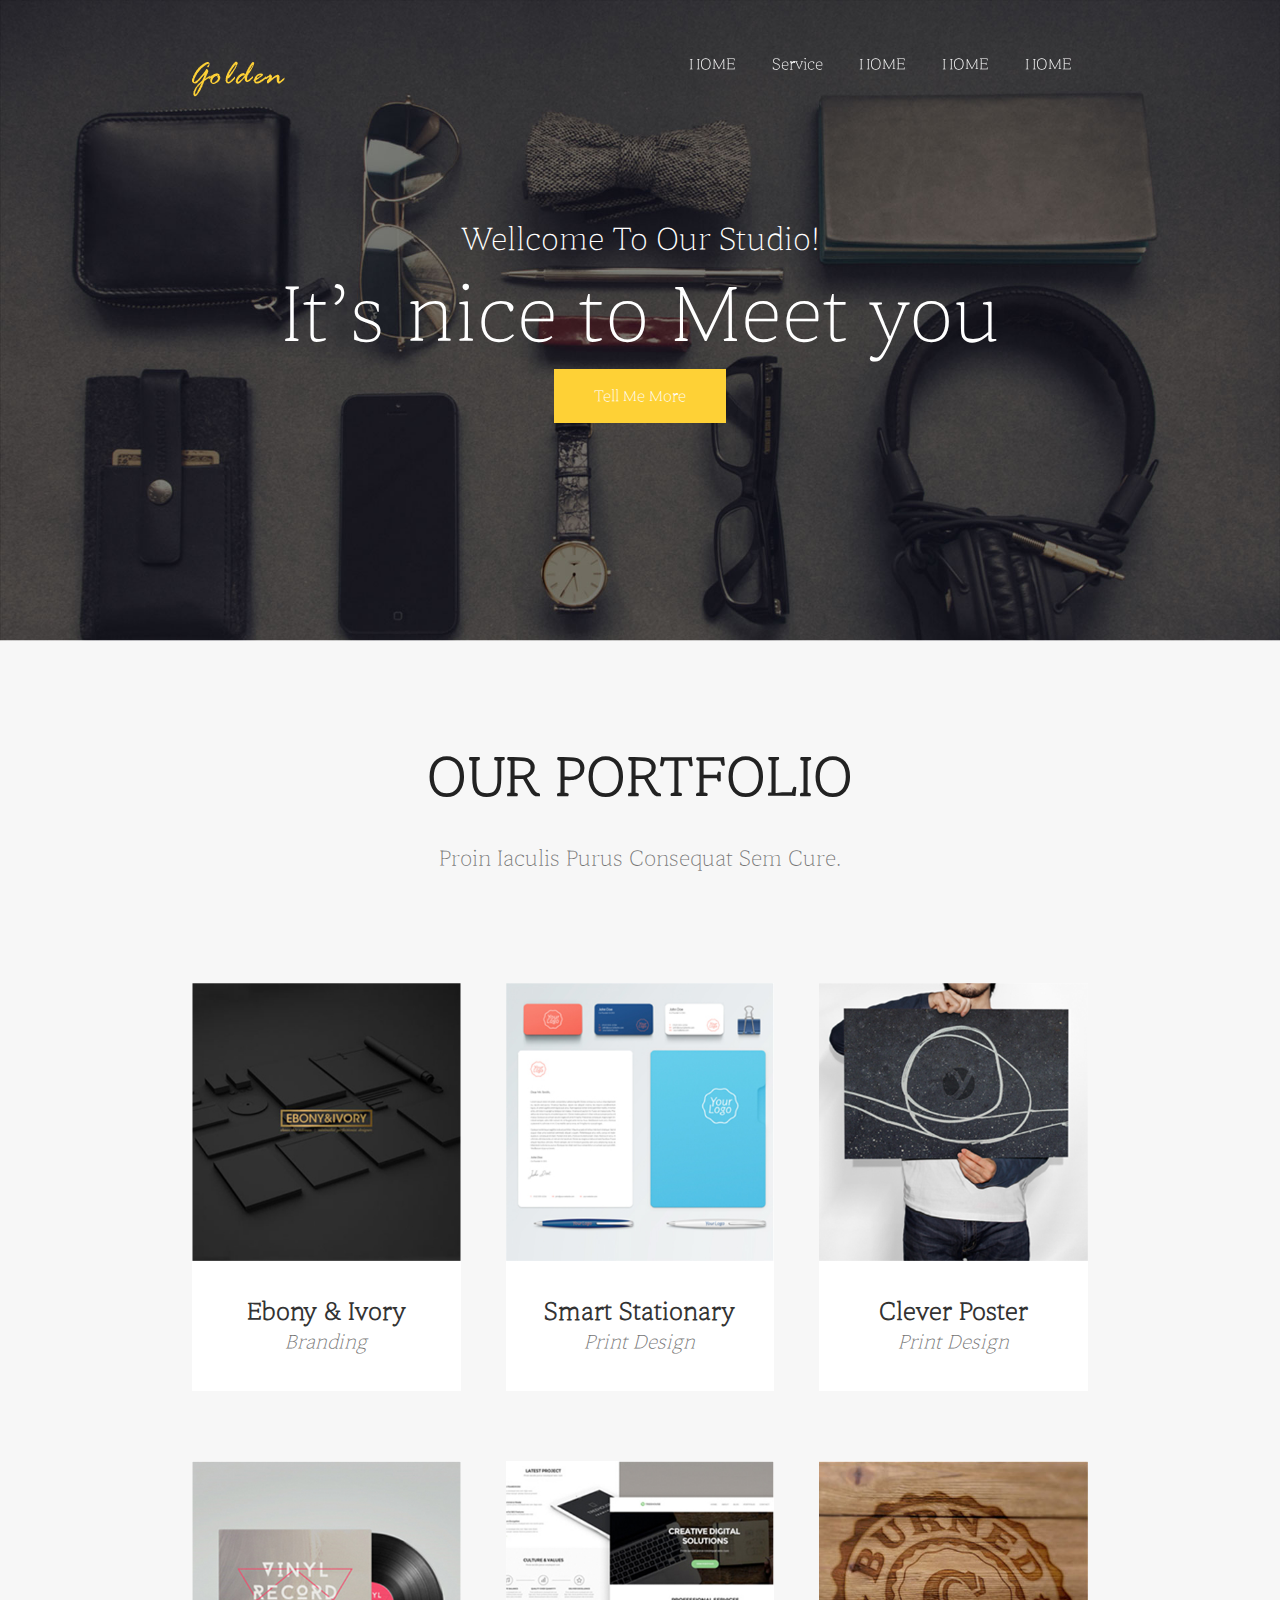
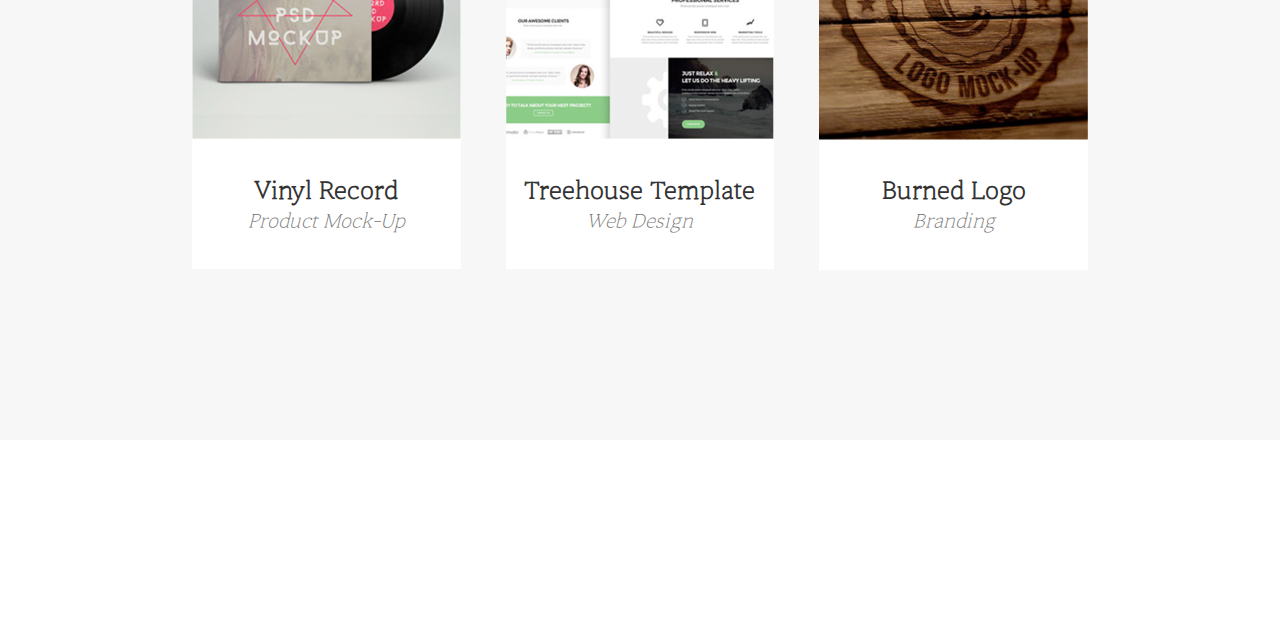
<file: index.html>
<!DOCTYPE html>
<html lang="en">
<head>
    <meta charset="UTF-8">
    <meta http-equiv="X-UA-Compatible" content="IE=edge">
    <meta name="viewport" content="width=device-width, initial-scale=1.0">
    <meta property="og:title" content="오픈그래프 테스트">
    <meta property="og:url" content="https://powerwmj.github.io/test1/index.html">
    <meta property="og:type" content="website">
    <meta property="og:image" content="./img/img_item04.jpg">
    <meta property="og:site_name" content="golden">
    <meta property="og:description" content="오픈그래프 테스트 중입니다.">
    
    <title>Document</title>
    <link href="css/index.css" rel="stylesheet">
    <link href="favicon.ico" rel="shortcut icon">
</head>
<body>
    <header>
        <div>
            <h1><a href="index.html">LOGO</a></h1>
            <nav>
                <a href="index.html">HOME</a>
                <a href="sub.html">Service</a>
                <a href="#">HOME</a>
                <a href="#">HOME</a>
                <a href="#">HOME</a>
            </nav>
            <a class="trigger-menu">
                <span></span>
                <span></span>
                <span></span>
            </a>
        </div>
    </header>
    <main>
        <div class="visual">
            <div>
                <p>
                    <small>Wellcome To Our Studio!</small>
                    It’s nice to Meet you
                </p>
                <a href="#">Tell Me More</a>
            </div>
            <img src="img/img_visual.jpg" alt="" />
        </div>

        <section>
            <h2>
                Our portfolio
                <small>Proin iaculis purus consequat sem cure. </small>
            </h2>
            <ul>
                <li>
                    <p><img src="img/img_item01.jpg" alt=""></p>
                    <p>
                        <b>Ebony & Ivory</b>
                        <em>Branding</em>
                    </p>
                </li>
                <li>
                    <p><img src="img/img_item02.jpg" alt=""></p>
                    <p>
                        <b>Smart Stationary</b>
                        <em>Print Design</em>
                    </p>
                </li>
                <li>
                    <p><img src="img/img_item03.jpg" alt=""></p>
                    <p>
                        <b>Clever Poster</b>
                        <em>Print Design</em>
                    </p>
                </li>
                <li>
                    <p><img src="img/img_item04.jpg" alt=""></p>
                    <p>
                        <b>Vinyl Record</b>
                        <em>Product Mock-Up</em>
                    </p>
                </li>
                <li>
                    <p><img src="img/img_item05.jpg" alt=""></p>
                    <p>
                        <b>Treehouse Template</b>
                        <em>Web Design</em>
                    </p>
                </li>
                <li>
                    <p><img src="img/img_item06.jpg" alt=""></p>
                    <p>
                        <b>Burned Logo</b>
                        <em>Branding</em>
                    </p>
                </li>
            </ul>
        </section>
    </main>
    <footer></footer>
</body>
</html>
</file>
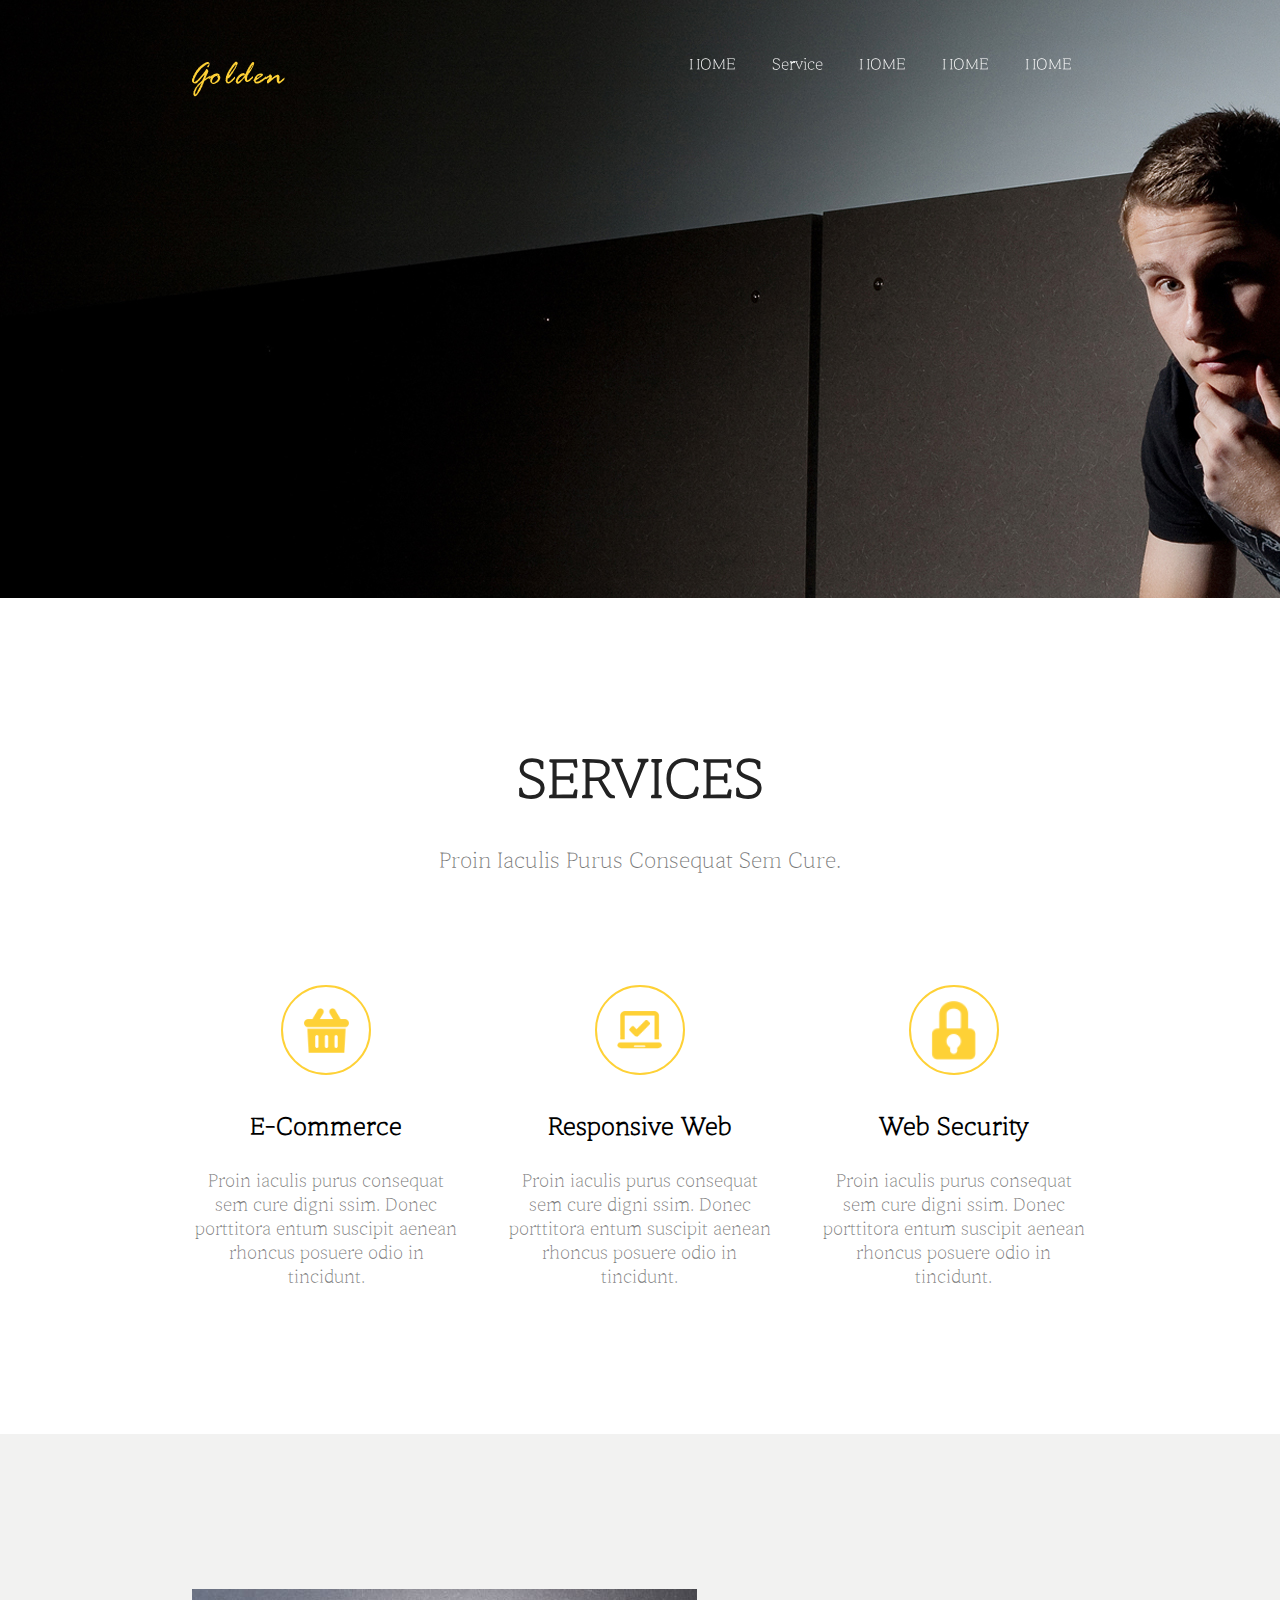
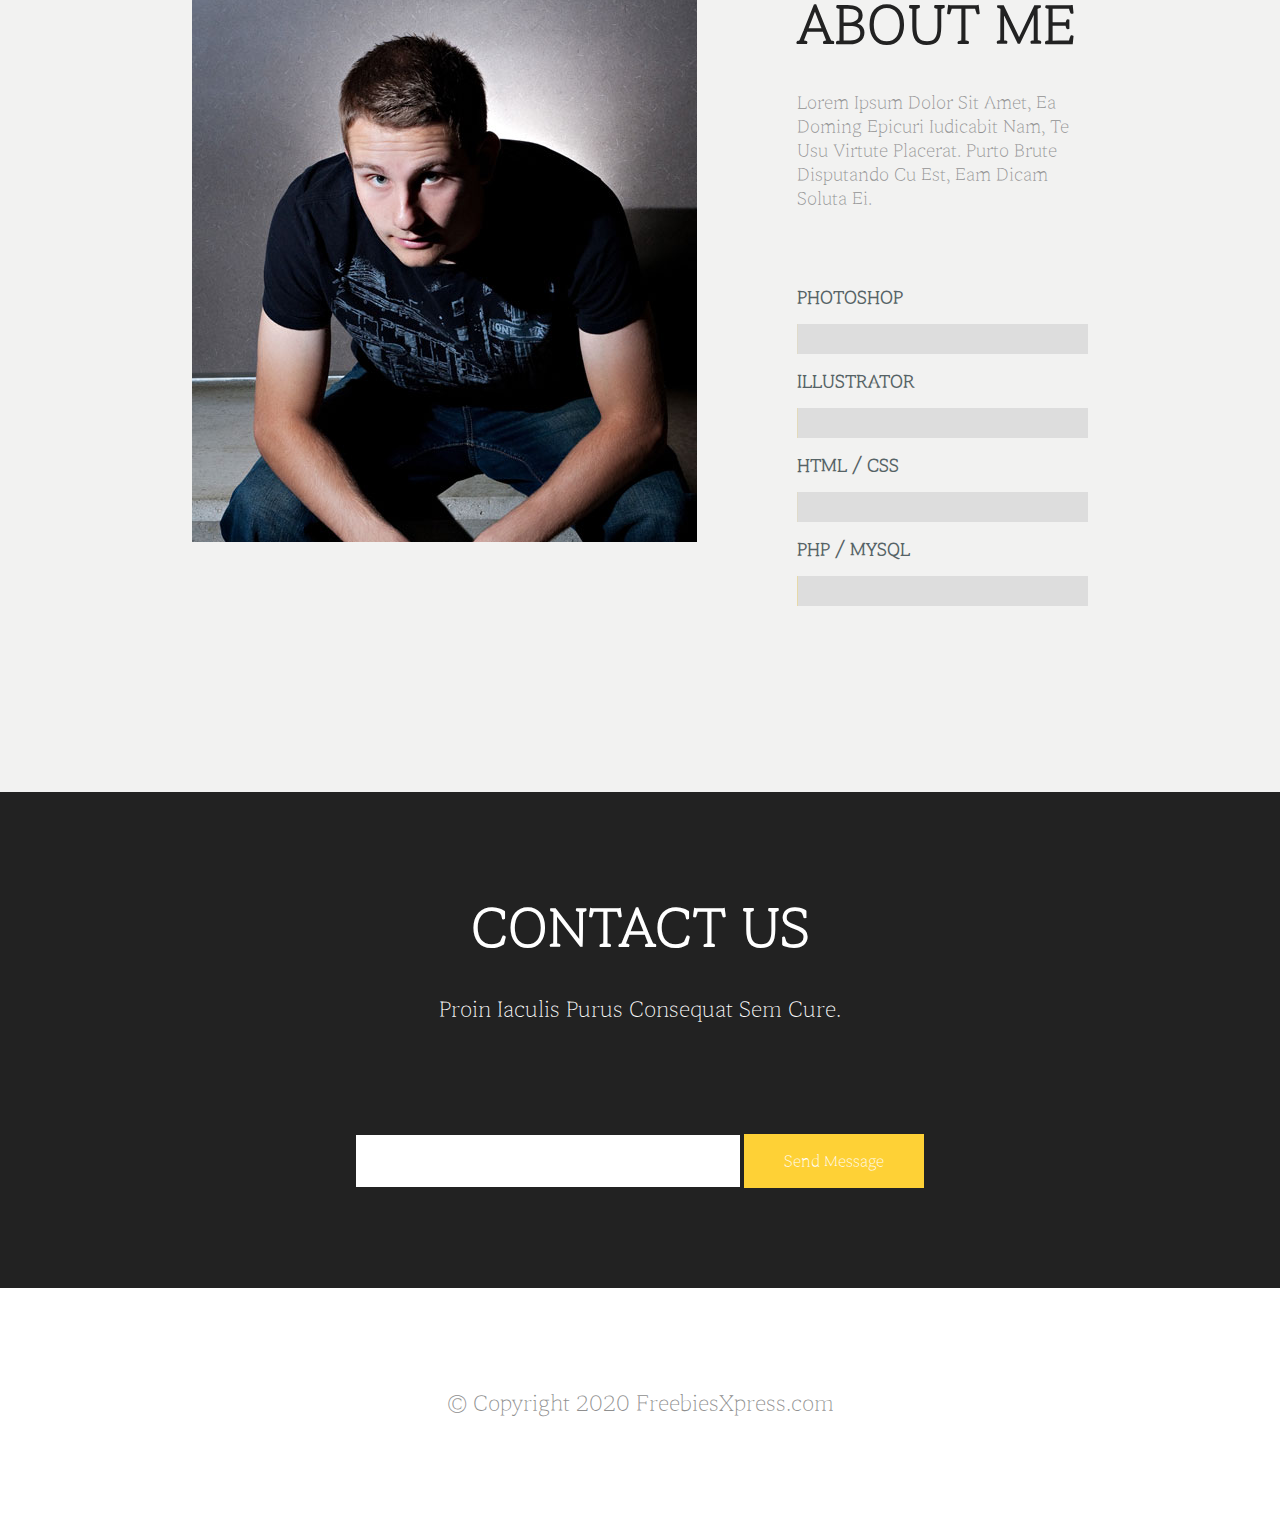
<file: sub.html>
<!DOCTYPE html>
<html lang="en">
<head>
    <meta charset="UTF-8">
    <meta http-equiv="X-UA-Compatible" content="IE=edge">
    <meta name="viewport" content="width=device-width, initial-scale=1.0">
    <title>Document</title>
    <link href="css/sub.css" rel="stylesheet">
</head>
<body>
    <header>
        <div>
            <h1><a href="index.html">LOGO</a></h1>
            <nav>
                <a href="index.html">HOME</a>
                <a href="sub.html">Service</a>
                <a href="#">HOME</a>
                <a href="#">HOME</a>
                <a href="#">HOME</a>
            </nav>
            <a class="trigger-menu">
                <span></span>
                <span></span>
                <span></span>
            </a>
        </div>
    </header>

    <main>
        <div class="visual"><img src="img/img_sub-visual.jpg" alt="" ></div>
        <section class="service">
            <h2>
                Services
                <small>Proin iaculis purus consequat sem cure.</small>
            </h2>
            <div>
                <ul>
                    <li>
                        <span></span>
                        <b>E-Commerce</b>
                        <p>Proin iaculis purus consequat sem cure digni ssim. Donec porttitora entum suscipit aenean rhoncus posuere odio in tincidunt.</p>
                    </li>
                    <li>
                        <span></span>
                        <b>Responsive Web</b>
                        <p>Proin iaculis purus consequat sem cure digni ssim. Donec porttitora entum suscipit aenean rhoncus posuere odio in tincidunt.</p>
                    </li>
                    <li>
                        <span></span>
                        <b>Web Security</b>
                        <p>Proin iaculis purus consequat sem cure digni ssim. Donec porttitora entum suscipit aenean rhoncus posuere odio in tincidunt.</p>
                    </li>
                </ul>
            </div>
        </section>

        <section class="about">
            <div class="info_w">
                <p><img src="img/img_sub-01.jpg" alt=""></p>
                <div class="info">
                    <div class="tit">
                        <h2>
                            About Me
                            <small>Lorem ipsum dolor sit amet, ea doming epicuri iudicabit nam, te usu virtute placerat. Purto brute disputando cu est, eam dicam soluta ei.</small>
                        </h2>
                    </div>
                    <ul>
                        <li>
                            <span>Photoshop</span>
                            <p><span class="w90p">90%</span></p>
                        </li>
                        <li>
                            <span>Illustrator</span>
                            <p><span class="w80p">80%</span></p>
                        </li>
                        <li>
                            <span>HTML / CSS</span>
                            <p><span class="w90p">90%</span></p>
                        </li>
                        <li>
                            <span>PHP / MYSQL</span>
                            <p><span class="w70p">70%</span></p>
                        </li>
                    </ul>
                </div>
            </div>
        </section>
        
        <article class="contact">
            <h2>
                Contact us
                <small>Proin iaculis purus consequat sem cure. </small>
            </h2>
            
            <div>
                <input type="email" name="email">
                <a href="#">Send Message</a>
            </div>
        </article>
    </main>

    <footer>
        © Copyright 2020 FreebiesXpress.com
    </footer>
</body>
</html>
</file>
<file: css/index.css>
* {
  -webkit-box-sizing: border-box;
          box-sizing: border-box;
  font-family: 'MAaruBuri';
}

body {
  margin: 0;
}

h1, h2, h3, h4, h5, h6, figure, p {
  margin: 0;
}

a {
  text-decoration: none;
}

ul, li {
  list-style: none;
  padding: 0;
  margin: 0;
}

img {
  vertical-align: middle;
}

table {
  border-collapse: collapse;
}

@font-face {
  font-family: 'MAaruBuri';
  src: url("../font/MaruBuri-ExtraLight.woff2") format("woff2");
  font-weight: 200;
  font-style: normal;
  font-display: swap;
}

@font-face {
  font-family: 'MaruBuri';
  src: url("../font/MaruBuri-Light.woff2") format("woff2");
  font-weight: 300;
  font-style: normal;
  font-display: swap;
}

@font-face {
  font-family: 'MaruBuri';
  src: url("../font/MaruBuri-Bold.woff2") format("woff2");
  font-weight: bold;
  font-style: normal;
  font-display: swap;
}

@font-face {
  font-family: 'MaruBuri';
  src: url("../font/MaruBuri-Regular.woff2") format("woff2");
  font-weight: normal;
  font-style: normal;
  font-display: swap;
}

@font-face {
  font-family: 'MaruBuri';
  src: url("../font/MaruBuri-SemiBold.woff2") format("woff2");
  font-weight: 600;
  font-style: normal;
  font-display: swap;
}

.w70p {
  width: 70%;
}

.w80p {
  width: 80%;
}

.w90p {
  width: 90%;
}

header {
  position: fixed;
  left: 0;
  top: 0;
  width: 100%;
  padding: 30px 0;
  z-index: 1;
}

header > div {
  width: 70%;
  margin: 0 auto;
  position: relative;
  display: -webkit-box;
  display: -ms-flexbox;
  display: flex;
  -webkit-box-pack: justify;
      -ms-flex-pack: justify;
          justify-content: space-between;
  -webkit-box-align: center;
      -ms-flex-align: center;
          align-items: center;
  -webkit-box-orient: vertical;
  -webkit-box-direction: normal;
      -ms-flex-direction: center;
          flex-direction: center;
  -ms-flex-wrap: nowrap;
      flex-wrap: nowrap;
}

header > div a {
  color: #fff;
}

header > div h1 a {
  background: url("../img/logo.png") no-repeat;
  font-size: 0;
  width: 96px;
  height: 36px;
  display: inline-block;
}

header > div nav {
  -webkit-box-flex: 1;
      -ms-flex-positive: 1;
          flex-grow: 1;
  text-align: right;
}

header > div nav a {
  display: inline-block;
  padding: 0 2%;
}

header > div .trigger-menu {
  width: 26px;
  height: 16px;
  position: absolute;
  right: 0;
  top: 30%;
  display: none;
  cursor: pointer;
}

header > div .trigger-menu span {
  width: 100%;
  border-bottom: 2px solid #fff;
  position: absolute;
  left: 0;
  top: 50%;
}

header > div .trigger-menu span:nth-child(1) {
  -webkit-transform: translateY(-400%);
          transform: translateY(-400%);
}

header > div .trigger-menu span:nth-child(3) {
  -webkit-transform: translateY(400%);
          transform: translateY(400%);
}

.contact {
  background: #222;
  color: #fff;
  text-align: center;
  padding: 100px 0;
}

.contact h2 {
  font-size: 55px;
  margin-bottom: 110px;
  text-transform: uppercase;
}

.contact h2 small {
  font-size: 22px;
  display: block;
  padding-top: 28px;
  font-weight: normal;
  text-transform: capitalize;
}

.contact div input {
  padding: 9px 40px;
  border: none;
  display: inline-block;
  vertical-align: middle;
  width: 30%;
  font-size: 25px;
}

.contact div a {
  background: #fed136;
  color: #fff;
  padding: 16px 40px;
  display: inline-block;
  vertical-align: middle;
}

footer {
  padding: 100px 0;
  text-align: center;
  color: #8f8f8f;
  font-size: 22px;
}

header {
  position: fixed;
  left: 0;
  top: 0;
  width: 100%;
  padding: 30px 0;
  z-index: 1;
}

header > div {
  width: 70%;
  margin: 0 auto;
  position: relative;
  display: -webkit-box;
  display: -ms-flexbox;
  display: flex;
  -webkit-box-pack: justify;
      -ms-flex-pack: justify;
          justify-content: space-between;
  -webkit-box-align: center;
      -ms-flex-align: center;
          align-items: center;
  -webkit-box-orient: vertical;
  -webkit-box-direction: normal;
      -ms-flex-direction: center;
          flex-direction: center;
  -ms-flex-wrap: nowrap;
      flex-wrap: nowrap;
}

header > div a {
  color: #fff;
}

header > div h1 a {
  background: url("../img/logo.png") no-repeat;
  font-size: 0;
  width: 96px;
  height: 36px;
  display: inline-block;
}

header > div nav {
  -webkit-box-flex: 1;
      -ms-flex-positive: 1;
          flex-grow: 1;
  text-align: right;
}

header > div nav a {
  display: inline-block;
  padding: 0 2%;
}

header > div .trigger-menu {
  width: 26px;
  height: 16px;
  position: absolute;
  right: 0;
  top: 30%;
  display: none;
  cursor: pointer;
}

header > div .trigger-menu span {
  width: 100%;
  border-bottom: 2px solid #fff;
  position: absolute;
  left: 0;
  top: 50%;
}

header > div .trigger-menu span:nth-child(1) {
  -webkit-transform: translateY(-400%);
          transform: translateY(-400%);
}

header > div .trigger-menu span:nth-child(3) {
  -webkit-transform: translateY(400%);
          transform: translateY(400%);
}

.visual {
  position: relative;
}

.visual > div {
  position: absolute;
  left: 0;
  top: 0;
  width: 100%;
  height: 100%;
  display: -webkit-box;
  display: -ms-flexbox;
  display: flex;
  -webkit-box-pack: center;
      -ms-flex-pack: center;
          justify-content: center;
  -webkit-box-align: center;
      -ms-flex-align: center;
          align-items: center;
  -webkit-box-orient: vertical;
  -webkit-box-direction: normal;
      -ms-flex-direction: column;
          flex-direction: column;
  -ms-flex-wrap: nowrap;
      flex-wrap: nowrap;
}

.visual > div p {
  color: #fff;
  font-size: 5rem;
}

.visual > div p small {
  display: block;
  font-size: 2rem;
  text-align: center;
}

.visual > div a {
  background: #fed136;
  color: #fff;
  padding: 16px 40px;
  display: inline-block;
}

.visual > img {
  width: 100%;
}

section {
  background: #f7f7f7;
  padding: 100px 0;
  text-align: center;
}

section h2 {
  font-size: 55px;
  color: #222;
  margin-bottom: 110px;
  text-transform: uppercase;
}

section h2 small {
  font-size: 22px;
  color: #777;
  display: block;
  padding-top: 28px;
  font-weight: normal;
  text-transform: capitalize;
}

section ul {
  display: -webkit-box;
  display: -ms-flexbox;
  display: flex;
  -webkit-box-pack: justify;
      -ms-flex-pack: justify;
          justify-content: space-between;
  -webkit-box-align: center;
      -ms-flex-align: center;
          align-items: center;
  -webkit-box-orient: horizontal;
  -webkit-box-direction: normal;
      -ms-flex-direction: row;
          flex-direction: row;
  -ms-flex-wrap: wrap;
      flex-wrap: wrap;
  width: 70%;
  margin: 0 auto;
}

section ul li {
  margin-bottom: 70px;
  width: 30%;
}

section ul li p > img {
  width: 100%;
}

section ul li p:nth-of-type(2) {
  width: 100%;
  height: 130px;
  background: #fff;
  text-align: center;
  display: -webkit-box;
  display: -ms-flexbox;
  display: flex;
  -webkit-box-pack: center;
      -ms-flex-pack: center;
          justify-content: center;
  -webkit-box-align: center;
      -ms-flex-align: center;
          align-items: center;
  -webkit-box-orient: vertical;
  -webkit-box-direction: normal;
      -ms-flex-direction: column;
          flex-direction: column;
  -ms-flex-wrap: nowrap;
      flex-wrap: nowrap;
}

section ul li p:nth-of-type(2) b {
  font-size: 25px;
  font-weight: bold;
  color: #333;
}

section ul li p:nth-of-type(2) em {
  font-size: 20px;
  color: #737373;
}
/*# sourceMappingURL=index.css.map */
</file>
<file: css/sub.css>
* {
  -webkit-box-sizing: border-box;
          box-sizing: border-box;
  font-family: 'MAaruBuri';
}

body {
  margin: 0;
}

h1, h2, h3, h4, h5, h6, figure, p {
  margin: 0;
}

a {
  text-decoration: none;
}

ul, li {
  list-style: none;
  padding: 0;
  margin: 0;
}

img {
  vertical-align: middle;
}

table {
  border-collapse: collapse;
}

@font-face {
  font-family: 'MAaruBuri';
  src: url("../font/MaruBuri-ExtraLight.woff2") format("woff2");
  font-weight: 200;
  font-style: normal;
  font-display: swap;
}

@font-face {
  font-family: 'MaruBuri';
  src: url("../font/MaruBuri-Light.woff2") format("woff2");
  font-weight: 300;
  font-style: normal;
  font-display: swap;
}

@font-face {
  font-family: 'MaruBuri';
  src: url("../font/MaruBuri-Bold.woff2") format("woff2");
  font-weight: bold;
  font-style: normal;
  font-display: swap;
}

@font-face {
  font-family: 'MaruBuri';
  src: url("../font/MaruBuri-Regular.woff2") format("woff2");
  font-weight: normal;
  font-style: normal;
  font-display: swap;
}

@font-face {
  font-family: 'MaruBuri';
  src: url("../font/MaruBuri-SemiBold.woff2") format("woff2");
  font-weight: 600;
  font-style: normal;
  font-display: swap;
}

.w70p {
  width: 70%;
}

.w80p {
  width: 80%;
}

.w90p {
  width: 90%;
}

header {
  position: fixed;
  left: 0;
  top: 0;
  width: 100%;
  padding: 30px 0;
  z-index: 1;
}

header > div {
  width: 70%;
  margin: 0 auto;
  position: relative;
  display: -webkit-box;
  display: -ms-flexbox;
  display: flex;
  -webkit-box-pack: justify;
      -ms-flex-pack: justify;
          justify-content: space-between;
  -webkit-box-align: center;
      -ms-flex-align: center;
          align-items: center;
  -webkit-box-orient: vertical;
  -webkit-box-direction: normal;
      -ms-flex-direction: center;
          flex-direction: center;
  -ms-flex-wrap: nowrap;
      flex-wrap: nowrap;
}

header > div a {
  color: #fff;
}

header > div h1 a {
  background: url("../img/logo.png") no-repeat;
  font-size: 0;
  width: 96px;
  height: 36px;
  display: inline-block;
}

header > div nav {
  -webkit-box-flex: 1;
      -ms-flex-positive: 1;
          flex-grow: 1;
  text-align: right;
}

header > div nav a {
  display: inline-block;
  padding: 0 2%;
}

header > div .trigger-menu {
  width: 26px;
  height: 16px;
  position: absolute;
  right: 0;
  top: 30%;
  display: none;
  cursor: pointer;
}

header > div .trigger-menu span {
  width: 100%;
  border-bottom: 2px solid #fff;
  position: absolute;
  left: 0;
  top: 50%;
}

header > div .trigger-menu span:nth-child(1) {
  -webkit-transform: translateY(-400%);
          transform: translateY(-400%);
}

header > div .trigger-menu span:nth-child(3) {
  -webkit-transform: translateY(400%);
          transform: translateY(400%);
}

.contact {
  background: #222;
  color: #fff;
  text-align: center;
  padding: 100px 0;
}

.contact h2 {
  font-size: 55px;
  margin-bottom: 110px;
  text-transform: uppercase;
}

.contact h2 small {
  font-size: 22px;
  display: block;
  padding-top: 28px;
  font-weight: normal;
  text-transform: capitalize;
}

.contact div input {
  padding: 9px 40px;
  border: none;
  display: inline-block;
  vertical-align: middle;
  width: 30%;
  font-size: 25px;
}

.contact div a {
  background: #fed136;
  color: #fff;
  padding: 16px 40px;
  display: inline-block;
  vertical-align: middle;
}

footer {
  padding: 100px 0;
  text-align: center;
  color: #8f8f8f;
  font-size: 22px;
}

main {
  width: 100%;
}

main .visual {
  width: 100%;
  position: relative;
  text-align: center;
}

main .visual img {
  vertical-align: middle;
}

main section.service {
  padding: 145px 0;
}

main section.service h2 {
  font-size: 55px;
  color: #222;
  padding-bottom: 110px;
  text-transform: uppercase;
  text-align: center;
}

main section.service h2 small {
  font-size: 22px;
  color: #777;
  display: block;
  padding-top: 28px;
  font-weight: normal;
  text-transform: capitalize;
}

main section.service ul {
  display: -webkit-box;
  display: -ms-flexbox;
  display: flex;
  -webkit-box-pack: justify;
      -ms-flex-pack: justify;
          justify-content: space-between;
  -webkit-box-align: center;
      -ms-flex-align: center;
          align-items: center;
  -webkit-box-orient: horizontal;
  -webkit-box-direction: normal;
      -ms-flex-direction: row;
          flex-direction: row;
  -ms-flex-wrap: wrap;
      flex-wrap: wrap;
  width: 70%;
  margin: 0 auto;
}

main section.service ul li {
  width: 30%;
  text-align: center;
}

main section.service ul li span {
  display: block;
  width: 90px;
  height: 90px;
  border-radius: 50%;
  border: 2px solid #fed136;
  margin: 0 auto 35px auto;
}

main section.service ul li b {
  font-size: 25px;
  margin-bottom: 25px;
  display: inline-block;
}

main section.service ul li p {
  font-size: 18px;
  color: #777;
}

main section.service ul li:nth-child(1) > span {
  background: url(../img/ic_01.png) 50% 50%/45px no-repeat;
}

main section.service ul li:nth-child(2) > span {
  background: url(../img/ic_02.png) 50% 50%/45px no-repeat;
}

main section.service ul li:nth-child(3) > span {
  background: url(../img/ic_03.png) 50% 50%/45px no-repeat;
}

main section.about {
  padding: 155px 0 170px 0;
  background: #f2f2f1;
}

main section.about .info_w {
  display: -webkit-box;
  display: -ms-flexbox;
  display: flex;
  -webkit-box-pack: center;
      -ms-flex-pack: center;
          justify-content: center;
  -webkit-box-align: start;
      -ms-flex-align: start;
          align-items: flex-start;
  -webkit-box-orient: horizontal;
  -webkit-box-direction: normal;
      -ms-flex-direction: row;
          flex-direction: row;
  -ms-flex-wrap: nowrap;
      flex-wrap: nowrap;
  width: 70%;
  margin: 0 auto;
}

main section.about .info_w p {
  margin-right: 100px;
}

main section.about .info_w .info h2 {
  font-size: 55px;
  color: #222;
  margin-bottom: 75px;
  text-transform: uppercase;
}

main section.about .info_w .info h2 small {
  font-size: 18px;
  color: #919191;
  display: block;
  padding-top: 28px;
  font-weight: normal;
  text-transform: capitalize;
}

main section.about .info_w .info ul li span {
  display: block;
  font-weight: bold;
}

main section.about .info_w .info ul li span {
  font-size: 18px;
  color: #566366;
  text-transform: uppercase;
  margin-bottom: 14px;
}

main section.about .info_w .info ul li p {
  width: 100%;
  height: 100%;
  overflow: hidden;
  background: #ddd;
  margin-bottom: 16px;
}

main section.about .info_w .info ul li p span {
  background: #fed136;
  color: #fff;
  text-align: right;
  margin-bottom: 0;
  height: 30px;
  line-height: 30px;
  padding-right: 10px;
  -webkit-transform: translateX(-100%);
          transform: translateX(-100%);
  -webkit-animation: bar 1s forwards ease-in;
          animation: bar 1s forwards ease-in;
}

@-webkit-keyframes bar {
  100% {
    -webkit-transform: translateX(0);
            transform: translateX(0);
  }
}

@keyframes bar {
  100% {
    -webkit-transform: translateX(0);
            transform: translateX(0);
  }
}
/*# sourceMappingURL=sub.css.map */
</file>
